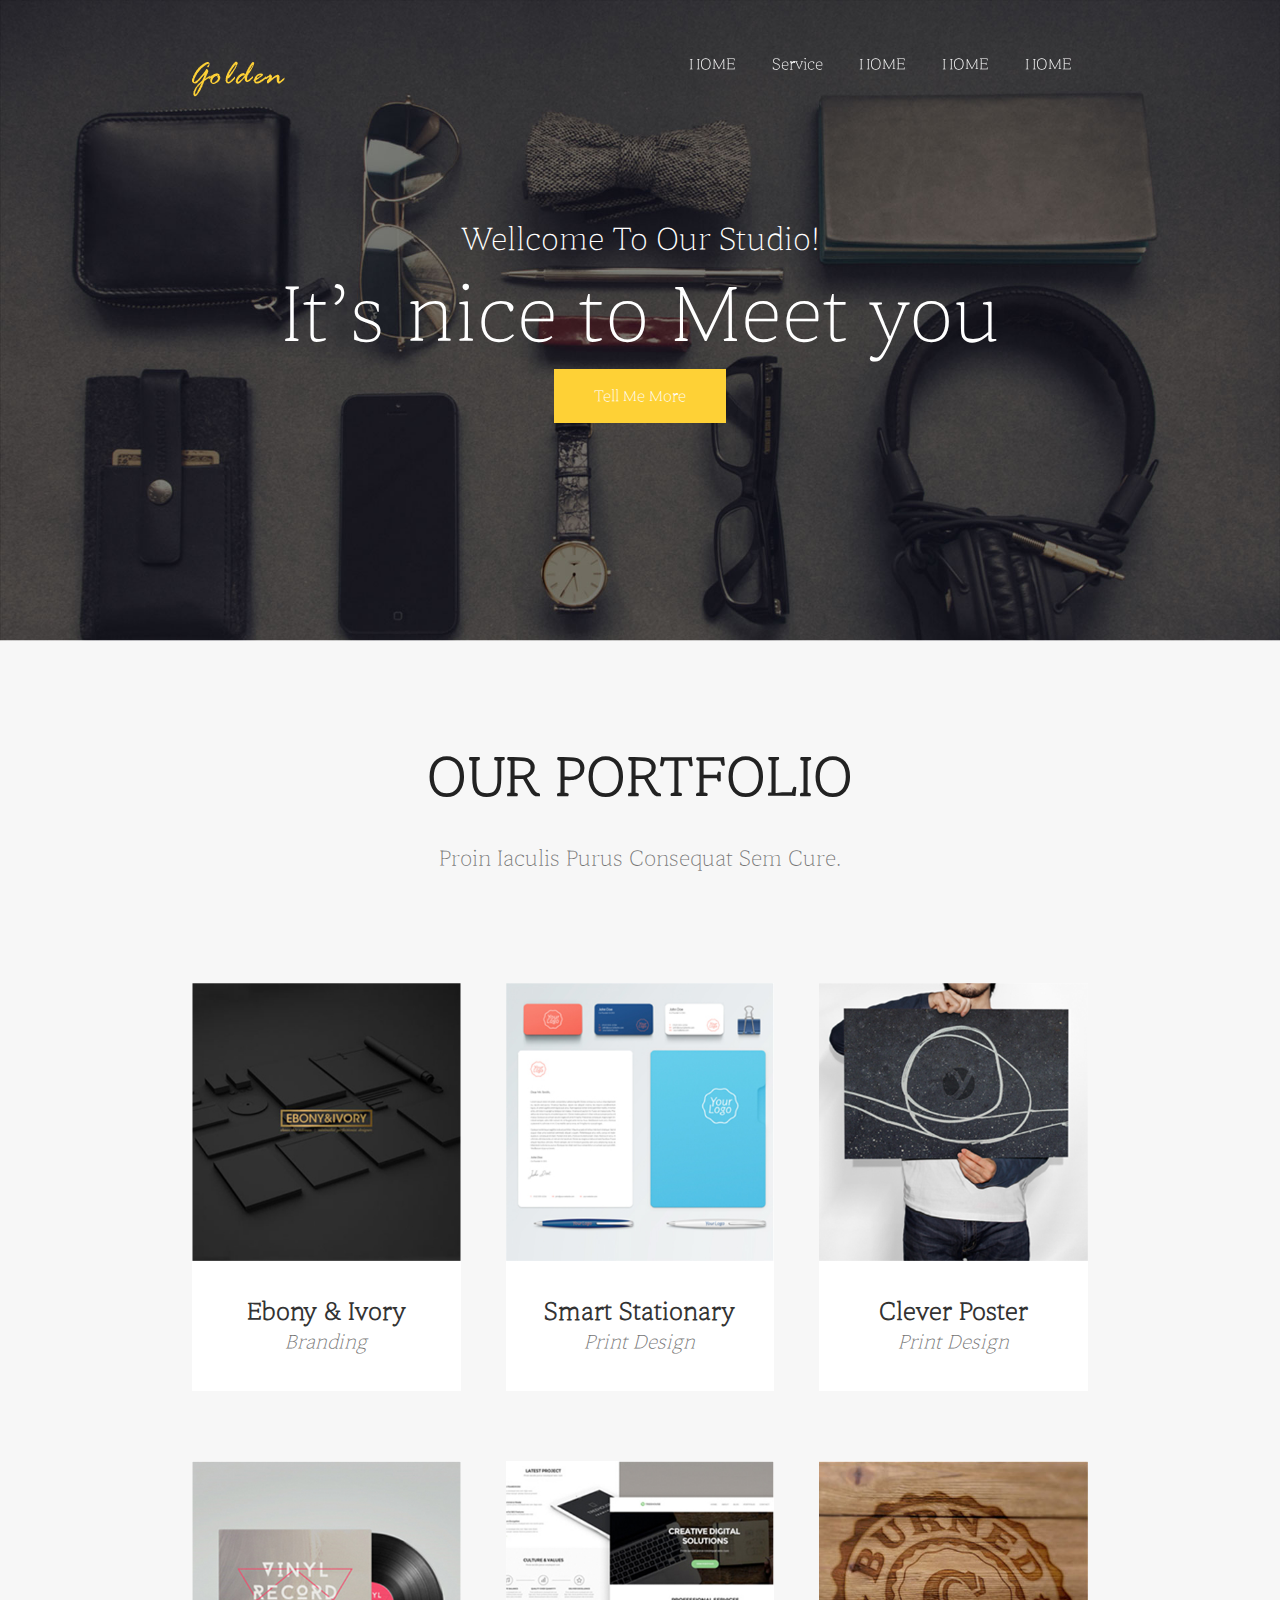
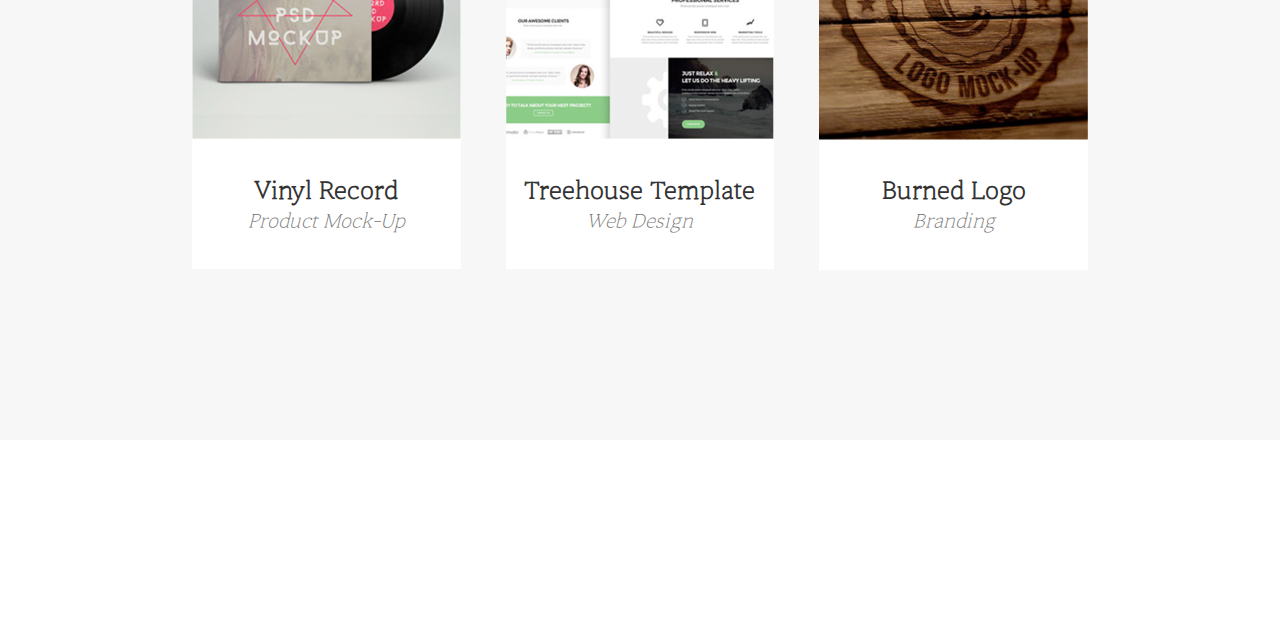
<file: index.html>
<!DOCTYPE html>
<html lang="en">
<head>
    <meta charset="UTF-8">
    <meta http-equiv="X-UA-Compatible" content="IE=edge">
    <meta name="viewport" content="width=device-width, initial-scale=1.0">
    <meta property="og:title" content="오픈그래프 테스트">
    <meta property="og:url" content="https://powerwmj.github.io/test1/index.html">
    <meta property="og:type" content="website">
    <meta property="og:image" content="./img/img_item04.jpg">
    <meta property="og:site_name" content="golden">
    <meta property="og:description" content="오픈그래프 테스트 중입니다.">
    
    <title>Document</title>
    <link href="css/index.css" rel="stylesheet">
    <link href="favicon.ico" rel="shortcut icon">
</head>
<body>
    <header>
        <div>
            <h1><a href="index.html">LOGO</a></h1>
            <nav>
                <a href="index.html">HOME</a>
                <a href="sub.html">Service</a>
                <a href="#">HOME</a>
                <a href="#">HOME</a>
                <a href="#">HOME</a>
            </nav>
            <a class="trigger-menu">
                <span></span>
                <span></span>
                <span></span>
            </a>
        </div>
    </header>
    <main>
        <div class="visual">
            <div>
                <p>
                    <small>Wellcome To Our Studio!</small>
                    It’s nice to Meet you
                </p>
                <a href="#">Tell Me More</a>
            </div>
            <img src="img/img_visual.jpg" alt="" />
        </div>

        <section>
            <h2>
                Our portfolio
                <small>Proin iaculis purus consequat sem cure. </small>
            </h2>
            <ul>
                <li>
                    <p><img src="img/img_item01.jpg" alt=""></p>
                    <p>
                        <b>Ebony & Ivory</b>
                        <em>Branding</em>
                    </p>
                </li>
                <li>
                    <p><img src="img/img_item02.jpg" alt=""></p>
                    <p>
                        <b>Smart Stationary</b>
                        <em>Print Design</em>
                    </p>
                </li>
                <li>
                    <p><img src="img/img_item03.jpg" alt=""></p>
                    <p>
                        <b>Clever Poster</b>
                        <em>Print Design</em>
                    </p>
                </li>
                <li>
                    <p><img src="img/img_item04.jpg" alt=""></p>
                    <p>
                        <b>Vinyl Record</b>
                        <em>Product Mock-Up</em>
                    </p>
                </li>
                <li>
                    <p><img src="img/img_item05.jpg" alt=""></p>
                    <p>
                        <b>Treehouse Template</b>
                        <em>Web Design</em>
                    </p>
                </li>
                <li>
                    <p><img src="img/img_item06.jpg" alt=""></p>
                    <p>
                        <b>Burned Logo</b>
                        <em>Branding</em>
                    </p>
                </li>
            </ul>
        </section>
    </main>
    <footer></footer>
</body>
</html>
</file>
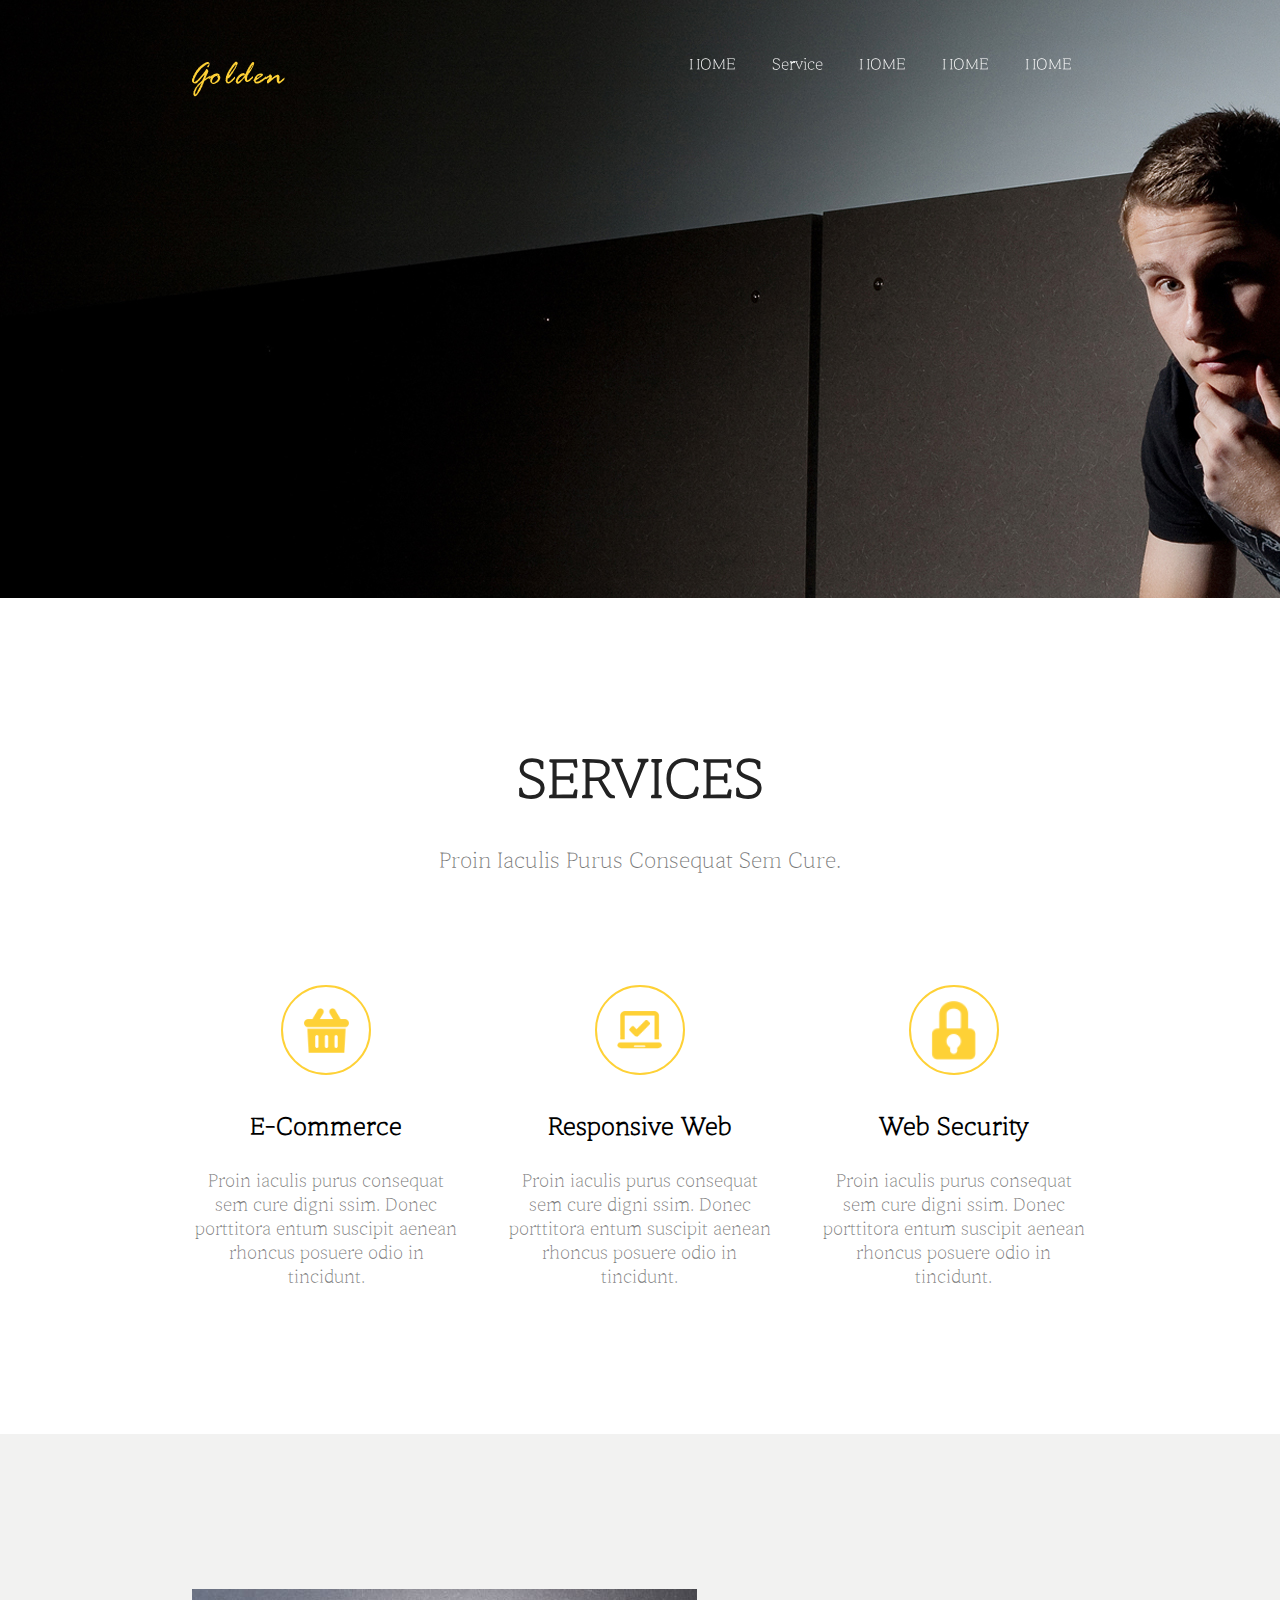
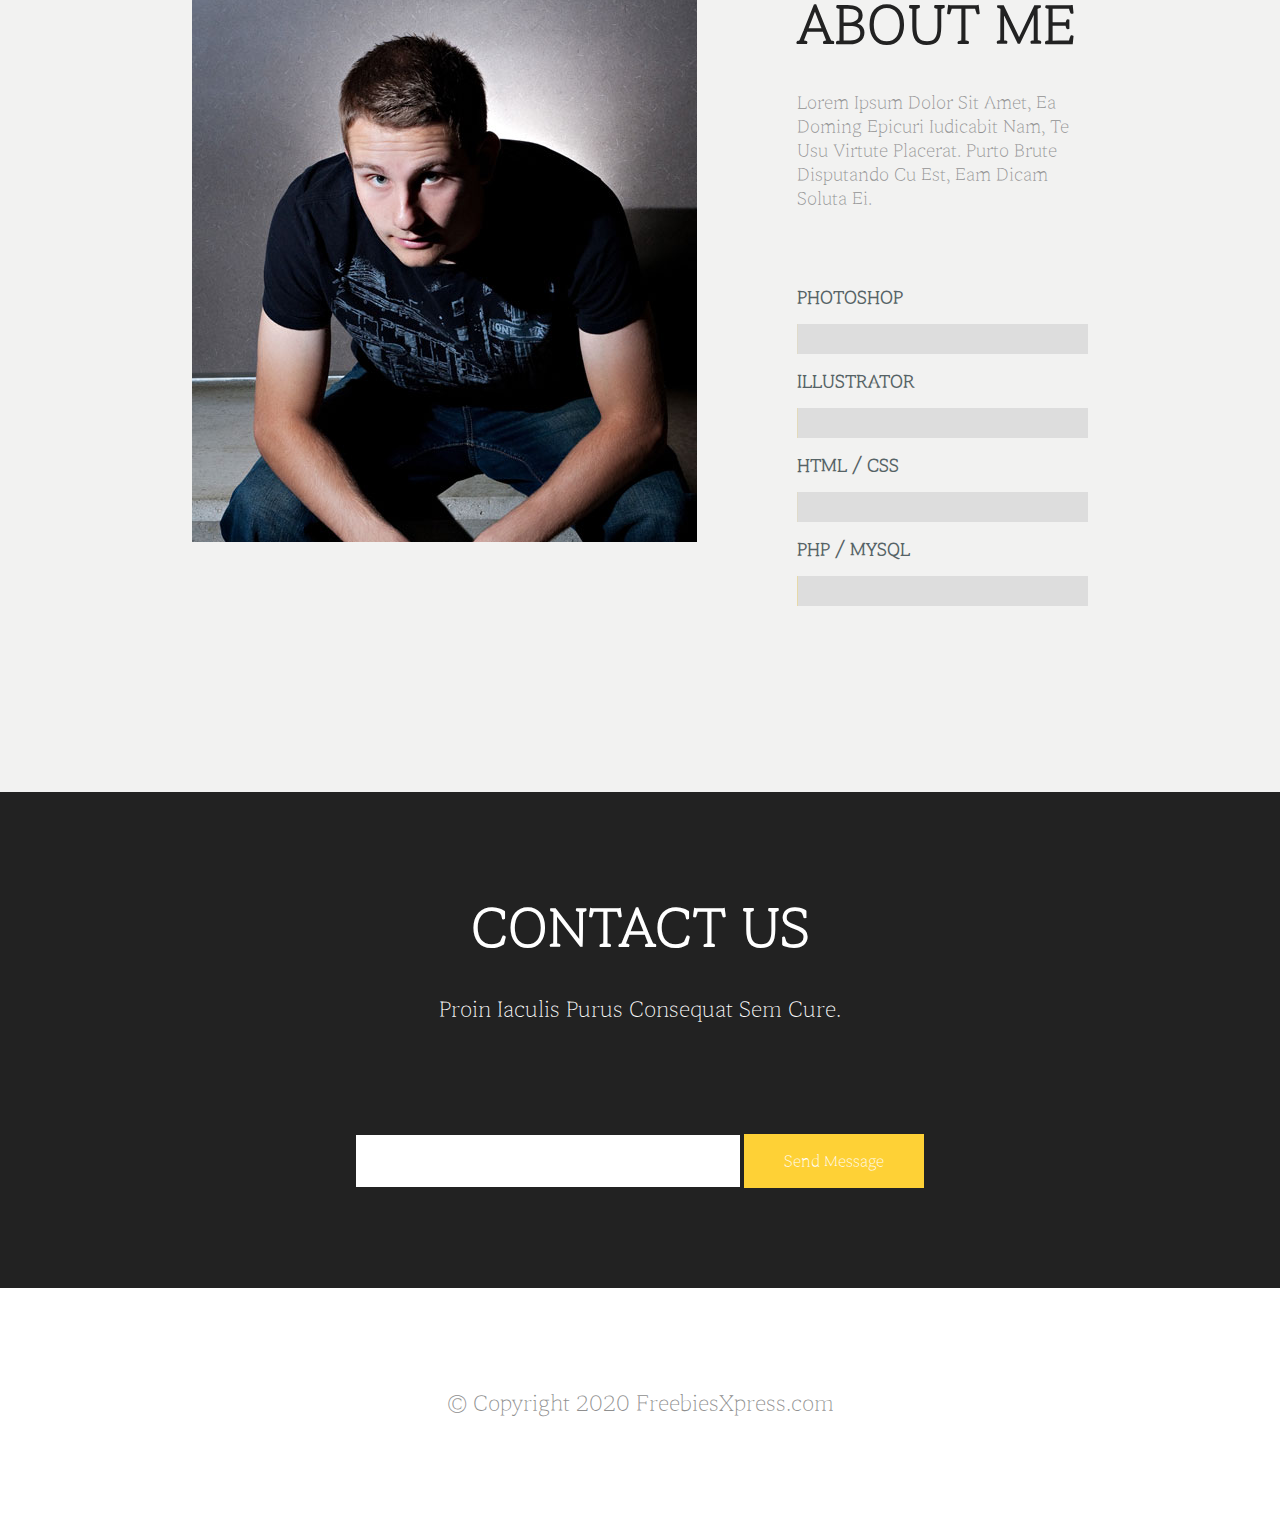
<file: sub.html>
<!DOCTYPE html>
<html lang="en">
<head>
    <meta charset="UTF-8">
    <meta http-equiv="X-UA-Compatible" content="IE=edge">
    <meta name="viewport" content="width=device-width, initial-scale=1.0">
    <title>Document</title>
    <link href="css/sub.css" rel="stylesheet">
</head>
<body>
    <header>
        <div>
            <h1><a href="index.html">LOGO</a></h1>
            <nav>
                <a href="index.html">HOME</a>
                <a href="sub.html">Service</a>
                <a href="#">HOME</a>
                <a href="#">HOME</a>
                <a href="#">HOME</a>
            </nav>
            <a class="trigger-menu">
                <span></span>
                <span></span>
                <span></span>
            </a>
        </div>
    </header>

    <main>
        <div class="visual"><img src="img/img_sub-visual.jpg" alt="" ></div>
        <section class="service">
            <h2>
                Services
                <small>Proin iaculis purus consequat sem cure.</small>
            </h2>
            <div>
                <ul>
                    <li>
                        <span></span>
                        <b>E-Commerce</b>
                        <p>Proin iaculis purus consequat sem cure digni ssim. Donec porttitora entum suscipit aenean rhoncus posuere odio in tincidunt.</p>
                    </li>
                    <li>
                        <span></span>
                        <b>Responsive Web</b>
                        <p>Proin iaculis purus consequat sem cure digni ssim. Donec porttitora entum suscipit aenean rhoncus posuere odio in tincidunt.</p>
                    </li>
                    <li>
                        <span></span>
                        <b>Web Security</b>
                        <p>Proin iaculis purus consequat sem cure digni ssim. Donec porttitora entum suscipit aenean rhoncus posuere odio in tincidunt.</p>
                    </li>
                </ul>
            </div>
        </section>

        <section class="about">
            <div class="info_w">
                <p><img src="img/img_sub-01.jpg" alt=""></p>
                <div class="info">
                    <div class="tit">
                        <h2>
                            About Me
                            <small>Lorem ipsum dolor sit amet, ea doming epicuri iudicabit nam, te usu virtute placerat. Purto brute disputando cu est, eam dicam soluta ei.</small>
                        </h2>
                    </div>
                    <ul>
                        <li>
                            <span>Photoshop</span>
                            <p><span class="w90p">90%</span></p>
                        </li>
                        <li>
                            <span>Illustrator</span>
                            <p><span class="w80p">80%</span></p>
                        </li>
                        <li>
                            <span>HTML / CSS</span>
                            <p><span class="w90p">90%</span></p>
                        </li>
                        <li>
                            <span>PHP / MYSQL</span>
                            <p><span class="w70p">70%</span></p>
                        </li>
                    </ul>
                </div>
            </div>
        </section>
        
        <article class="contact">
            <h2>
                Contact us
                <small>Proin iaculis purus consequat sem cure. </small>
            </h2>
            
            <div>
                <input type="email" name="email">
                <a href="#">Send Message</a>
            </div>
        </article>
    </main>

    <footer>
        © Copyright 2020 FreebiesXpress.com
    </footer>
</body>
</html>
</file>
<file: css/index.css>
* {
  -webkit-box-sizing: border-box;
          box-sizing: border-box;
  font-family: 'MAaruBuri';
}

body {
  margin: 0;
}

h1, h2, h3, h4, h5, h6, figure, p {
  margin: 0;
}

a {
  text-decoration: none;
}

ul, li {
  list-style: none;
  padding: 0;
  margin: 0;
}

img {
  vertical-align: middle;
}

table {
  border-collapse: collapse;
}

@font-face {
  font-family: 'MAaruBuri';
  src: url("../font/MaruBuri-ExtraLight.woff2") format("woff2");
  font-weight: 200;
  font-style: normal;
  font-display: swap;
}

@font-face {
  font-family: 'MaruBuri';
  src: url("../font/MaruBuri-Light.woff2") format("woff2");
  font-weight: 300;
  font-style: normal;
  font-display: swap;
}

@font-face {
  font-family: 'MaruBuri';
  src: url("../font/MaruBuri-Bold.woff2") format("woff2");
  font-weight: bold;
  font-style: normal;
  font-display: swap;
}

@font-face {
  font-family: 'MaruBuri';
  src: url("../font/MaruBuri-Regular.woff2") format("woff2");
  font-weight: normal;
  font-style: normal;
  font-display: swap;
}

@font-face {
  font-family: 'MaruBuri';
  src: url("../font/MaruBuri-SemiBold.woff2") format("woff2");
  font-weight: 600;
  font-style: normal;
  font-display: swap;
}

.w70p {
  width: 70%;
}

.w80p {
  width: 80%;
}

.w90p {
  width: 90%;
}

header {
  position: fixed;
  left: 0;
  top: 0;
  width: 100%;
  padding: 30px 0;
  z-index: 1;
}

header > div {
  width: 70%;
  margin: 0 auto;
  position: relative;
  display: -webkit-box;
  display: -ms-flexbox;
  display: flex;
  -webkit-box-pack: justify;
      -ms-flex-pack: justify;
          justify-content: space-between;
  -webkit-box-align: center;
      -ms-flex-align: center;
          align-items: center;
  -webkit-box-orient: vertical;
  -webkit-box-direction: normal;
      -ms-flex-direction: center;
          flex-direction: center;
  -ms-flex-wrap: nowrap;
      flex-wrap: nowrap;
}

header > div a {
  color: #fff;
}

header > div h1 a {
  background: url("../img/logo.png") no-repeat;
  font-size: 0;
  width: 96px;
  height: 36px;
  display: inline-block;
}

header > div nav {
  -webkit-box-flex: 1;
      -ms-flex-positive: 1;
          flex-grow: 1;
  text-align: right;
}

header > div nav a {
  display: inline-block;
  padding: 0 2%;
}

header > div .trigger-menu {
  width: 26px;
  height: 16px;
  position: absolute;
  right: 0;
  top: 30%;
  display: none;
  cursor: pointer;
}

header > div .trigger-menu span {
  width: 100%;
  border-bottom: 2px solid #fff;
  position: absolute;
  left: 0;
  top: 50%;
}

header > div .trigger-menu span:nth-child(1) {
  -webkit-transform: translateY(-400%);
          transform: translateY(-400%);
}

header > div .trigger-menu span:nth-child(3) {
  -webkit-transform: translateY(400%);
          transform: translateY(400%);
}

.contact {
  background: #222;
  color: #fff;
  text-align: center;
  padding: 100px 0;
}

.contact h2 {
  font-size: 55px;
  margin-bottom: 110px;
  text-transform: uppercase;
}

.contact h2 small {
  font-size: 22px;
  display: block;
  padding-top: 28px;
  font-weight: normal;
  text-transform: capitalize;
}

.contact div input {
  padding: 9px 40px;
  border: none;
  display: inline-block;
  vertical-align: middle;
  width: 30%;
  font-size: 25px;
}

.contact div a {
  background: #fed136;
  color: #fff;
  padding: 16px 40px;
  display: inline-block;
  vertical-align: middle;
}

footer {
  padding: 100px 0;
  text-align: center;
  color: #8f8f8f;
  font-size: 22px;
}

header {
  position: fixed;
  left: 0;
  top: 0;
  width: 100%;
  padding: 30px 0;
  z-index: 1;
}

header > div {
  width: 70%;
  margin: 0 auto;
  position: relative;
  display: -webkit-box;
  display: -ms-flexbox;
  display: flex;
  -webkit-box-pack: justify;
      -ms-flex-pack: justify;
          justify-content: space-between;
  -webkit-box-align: center;
      -ms-flex-align: center;
          align-items: center;
  -webkit-box-orient: vertical;
  -webkit-box-direction: normal;
      -ms-flex-direction: center;
          flex-direction: center;
  -ms-flex-wrap: nowrap;
      flex-wrap: nowrap;
}

header > div a {
  color: #fff;
}

header > div h1 a {
  background: url("../img/logo.png") no-repeat;
  font-size: 0;
  width: 96px;
  height: 36px;
  display: inline-block;
}

header > div nav {
  -webkit-box-flex: 1;
      -ms-flex-positive: 1;
          flex-grow: 1;
  text-align: right;
}

header > div nav a {
  display: inline-block;
  padding: 0 2%;
}

header > div .trigger-menu {
  width: 26px;
  height: 16px;
  position: absolute;
  right: 0;
  top: 30%;
  display: none;
  cursor: pointer;
}

header > div .trigger-menu span {
  width: 100%;
  border-bottom: 2px solid #fff;
  position: absolute;
  left: 0;
  top: 50%;
}

header > div .trigger-menu span:nth-child(1) {
  -webkit-transform: translateY(-400%);
          transform: translateY(-400%);
}

header > div .trigger-menu span:nth-child(3) {
  -webkit-transform: translateY(400%);
          transform: translateY(400%);
}

.visual {
  position: relative;
}

.visual > div {
  position: absolute;
  left: 0;
  top: 0;
  width: 100%;
  height: 100%;
  display: -webkit-box;
  display: -ms-flexbox;
  display: flex;
  -webkit-box-pack: center;
      -ms-flex-pack: center;
          justify-content: center;
  -webkit-box-align: center;
      -ms-flex-align: center;
          align-items: center;
  -webkit-box-orient: vertical;
  -webkit-box-direction: normal;
      -ms-flex-direction: column;
          flex-direction: column;
  -ms-flex-wrap: nowrap;
      flex-wrap: nowrap;
}

.visual > div p {
  color: #fff;
  font-size: 5rem;
}

.visual > div p small {
  display: block;
  font-size: 2rem;
  text-align: center;
}

.visual > div a {
  background: #fed136;
  color: #fff;
  padding: 16px 40px;
  display: inline-block;
}

.visual > img {
  width: 100%;
}

section {
  background: #f7f7f7;
  padding: 100px 0;
  text-align: center;
}

section h2 {
  font-size: 55px;
  color: #222;
  margin-bottom: 110px;
  text-transform: uppercase;
}

section h2 small {
  font-size: 22px;
  color: #777;
  display: block;
  padding-top: 28px;
  font-weight: normal;
  text-transform: capitalize;
}

section ul {
  display: -webkit-box;
  display: -ms-flexbox;
  display: flex;
  -webkit-box-pack: justify;
      -ms-flex-pack: justify;
          justify-content: space-between;
  -webkit-box-align: center;
      -ms-flex-align: center;
          align-items: center;
  -webkit-box-orient: horizontal;
  -webkit-box-direction: normal;
      -ms-flex-direction: row;
          flex-direction: row;
  -ms-flex-wrap: wrap;
      flex-wrap: wrap;
  width: 70%;
  margin: 0 auto;
}

section ul li {
  margin-bottom: 70px;
  width: 30%;
}

section ul li p > img {
  width: 100%;
}

section ul li p:nth-of-type(2) {
  width: 100%;
  height: 130px;
  background: #fff;
  text-align: center;
  display: -webkit-box;
  display: -ms-flexbox;
  display: flex;
  -webkit-box-pack: center;
      -ms-flex-pack: center;
          justify-content: center;
  -webkit-box-align: center;
      -ms-flex-align: center;
          align-items: center;
  -webkit-box-orient: vertical;
  -webkit-box-direction: normal;
      -ms-flex-direction: column;
          flex-direction: column;
  -ms-flex-wrap: nowrap;
      flex-wrap: nowrap;
}

section ul li p:nth-of-type(2) b {
  font-size: 25px;
  font-weight: bold;
  color: #333;
}

section ul li p:nth-of-type(2) em {
  font-size: 20px;
  color: #737373;
}
/*# sourceMappingURL=index.css.map */
</file>
<file: css/sub.css>
* {
  -webkit-box-sizing: border-box;
          box-sizing: border-box;
  font-family: 'MAaruBuri';
}

body {
  margin: 0;
}

h1, h2, h3, h4, h5, h6, figure, p {
  margin: 0;
}

a {
  text-decoration: none;
}

ul, li {
  list-style: none;
  padding: 0;
  margin: 0;
}

img {
  vertical-align: middle;
}

table {
  border-collapse: collapse;
}

@font-face {
  font-family: 'MAaruBuri';
  src: url("../font/MaruBuri-ExtraLight.woff2") format("woff2");
  font-weight: 200;
  font-style: normal;
  font-display: swap;
}

@font-face {
  font-family: 'MaruBuri';
  src: url("../font/MaruBuri-Light.woff2") format("woff2");
  font-weight: 300;
  font-style: normal;
  font-display: swap;
}

@font-face {
  font-family: 'MaruBuri';
  src: url("../font/MaruBuri-Bold.woff2") format("woff2");
  font-weight: bold;
  font-style: normal;
  font-display: swap;
}

@font-face {
  font-family: 'MaruBuri';
  src: url("../font/MaruBuri-Regular.woff2") format("woff2");
  font-weight: normal;
  font-style: normal;
  font-display: swap;
}

@font-face {
  font-family: 'MaruBuri';
  src: url("../font/MaruBuri-SemiBold.woff2") format("woff2");
  font-weight: 600;
  font-style: normal;
  font-display: swap;
}

.w70p {
  width: 70%;
}

.w80p {
  width: 80%;
}

.w90p {
  width: 90%;
}

header {
  position: fixed;
  left: 0;
  top: 0;
  width: 100%;
  padding: 30px 0;
  z-index: 1;
}

header > div {
  width: 70%;
  margin: 0 auto;
  position: relative;
  display: -webkit-box;
  display: -ms-flexbox;
  display: flex;
  -webkit-box-pack: justify;
      -ms-flex-pack: justify;
          justify-content: space-between;
  -webkit-box-align: center;
      -ms-flex-align: center;
          align-items: center;
  -webkit-box-orient: vertical;
  -webkit-box-direction: normal;
      -ms-flex-direction: center;
          flex-direction: center;
  -ms-flex-wrap: nowrap;
      flex-wrap: nowrap;
}

header > div a {
  color: #fff;
}

header > div h1 a {
  background: url("../img/logo.png") no-repeat;
  font-size: 0;
  width: 96px;
  height: 36px;
  display: inline-block;
}

header > div nav {
  -webkit-box-flex: 1;
      -ms-flex-positive: 1;
          flex-grow: 1;
  text-align: right;
}

header > div nav a {
  display: inline-block;
  padding: 0 2%;
}

header > div .trigger-menu {
  width: 26px;
  height: 16px;
  position: absolute;
  right: 0;
  top: 30%;
  display: none;
  cursor: pointer;
}

header > div .trigger-menu span {
  width: 100%;
  border-bottom: 2px solid #fff;
  position: absolute;
  left: 0;
  top: 50%;
}

header > div .trigger-menu span:nth-child(1) {
  -webkit-transform: translateY(-400%);
          transform: translateY(-400%);
}

header > div .trigger-menu span:nth-child(3) {
  -webkit-transform: translateY(400%);
          transform: translateY(400%);
}

.contact {
  background: #222;
  color: #fff;
  text-align: center;
  padding: 100px 0;
}

.contact h2 {
  font-size: 55px;
  margin-bottom: 110px;
  text-transform: uppercase;
}

.contact h2 small {
  font-size: 22px;
  display: block;
  padding-top: 28px;
  font-weight: normal;
  text-transform: capitalize;
}

.contact div input {
  padding: 9px 40px;
  border: none;
  display: inline-block;
  vertical-align: middle;
  width: 30%;
  font-size: 25px;
}

.contact div a {
  background: #fed136;
  color: #fff;
  padding: 16px 40px;
  display: inline-block;
  vertical-align: middle;
}

footer {
  padding: 100px 0;
  text-align: center;
  color: #8f8f8f;
  font-size: 22px;
}

main {
  width: 100%;
}

main .visual {
  width: 100%;
  position: relative;
  text-align: center;
}

main .visual img {
  vertical-align: middle;
}

main section.service {
  padding: 145px 0;
}

main section.service h2 {
  font-size: 55px;
  color: #222;
  padding-bottom: 110px;
  text-transform: uppercase;
  text-align: center;
}

main section.service h2 small {
  font-size: 22px;
  color: #777;
  display: block;
  padding-top: 28px;
  font-weight: normal;
  text-transform: capitalize;
}

main section.service ul {
  display: -webkit-box;
  display: -ms-flexbox;
  display: flex;
  -webkit-box-pack: justify;
      -ms-flex-pack: justify;
          justify-content: space-between;
  -webkit-box-align: center;
      -ms-flex-align: center;
          align-items: center;
  -webkit-box-orient: horizontal;
  -webkit-box-direction: normal;
      -ms-flex-direction: row;
          flex-direction: row;
  -ms-flex-wrap: wrap;
      flex-wrap: wrap;
  width: 70%;
  margin: 0 auto;
}

main section.service ul li {
  width: 30%;
  text-align: center;
}

main section.service ul li span {
  display: block;
  width: 90px;
  height: 90px;
  border-radius: 50%;
  border: 2px solid #fed136;
  margin: 0 auto 35px auto;
}

main section.service ul li b {
  font-size: 25px;
  margin-bottom: 25px;
  display: inline-block;
}

main section.service ul li p {
  font-size: 18px;
  color: #777;
}

main section.service ul li:nth-child(1) > span {
  background: url(../img/ic_01.png) 50% 50%/45px no-repeat;
}

main section.service ul li:nth-child(2) > span {
  background: url(../img/ic_02.png) 50% 50%/45px no-repeat;
}

main section.service ul li:nth-child(3) > span {
  background: url(../img/ic_03.png) 50% 50%/45px no-repeat;
}

main section.about {
  padding: 155px 0 170px 0;
  background: #f2f2f1;
}

main section.about .info_w {
  display: -webkit-box;
  display: -ms-flexbox;
  display: flex;
  -webkit-box-pack: center;
      -ms-flex-pack: center;
          justify-content: center;
  -webkit-box-align: start;
      -ms-flex-align: start;
          align-items: flex-start;
  -webkit-box-orient: horizontal;
  -webkit-box-direction: normal;
      -ms-flex-direction: row;
          flex-direction: row;
  -ms-flex-wrap: nowrap;
      flex-wrap: nowrap;
  width: 70%;
  margin: 0 auto;
}

main section.about .info_w p {
  margin-right: 100px;
}

main section.about .info_w .info h2 {
  font-size: 55px;
  color: #222;
  margin-bottom: 75px;
  text-transform: uppercase;
}

main section.about .info_w .info h2 small {
  font-size: 18px;
  color: #919191;
  display: block;
  padding-top: 28px;
  font-weight: normal;
  text-transform: capitalize;
}

main section.about .info_w .info ul li span {
  display: block;
  font-weight: bold;
}

main section.about .info_w .info ul li span {
  font-size: 18px;
  color: #566366;
  text-transform: uppercase;
  margin-bottom: 14px;
}

main section.about .info_w .info ul li p {
  width: 100%;
  height: 100%;
  overflow: hidden;
  background: #ddd;
  margin-bottom: 16px;
}

main section.about .info_w .info ul li p span {
  background: #fed136;
  color: #fff;
  text-align: right;
  margin-bottom: 0;
  height: 30px;
  line-height: 30px;
  padding-right: 10px;
  -webkit-transform: translateX(-100%);
          transform: translateX(-100%);
  -webkit-animation: bar 1s forwards ease-in;
          animation: bar 1s forwards ease-in;
}

@-webkit-keyframes bar {
  100% {
    -webkit-transform: translateX(0);
            transform: translateX(0);
  }
}

@keyframes bar {
  100% {
    -webkit-transform: translateX(0);
            transform: translateX(0);
  }
}
/*# sourceMappingURL=sub.css.map */
</file>
